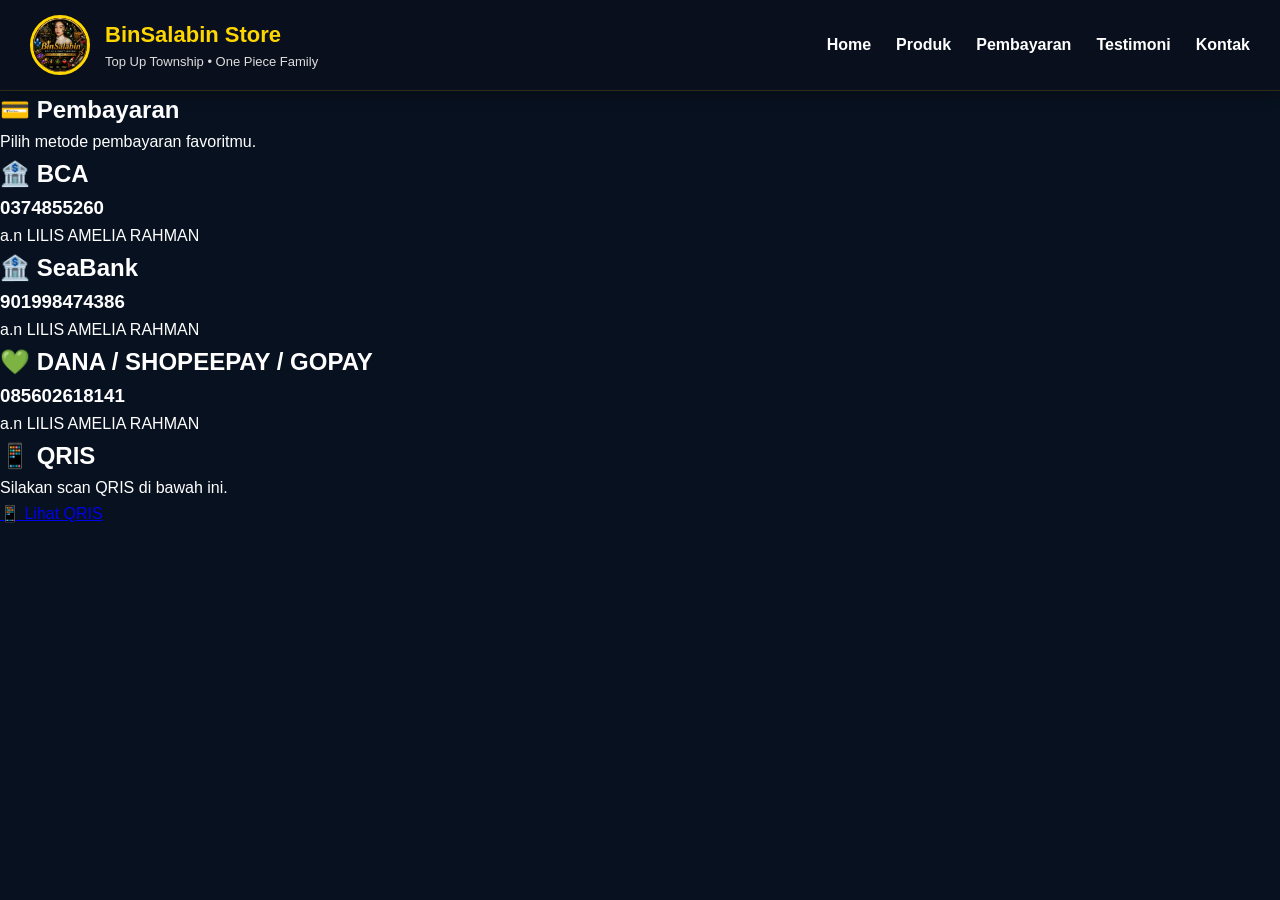
<file: pembayaran.html>
<!DOCTYPE html>
<html lang="id">
<head>
<meta charset="UTF-8">
<meta name="viewport" content="width=device-width, initial-scale=1.0">

<title>Pembayaran - BinSalabin Store</title>

<link rel="stylesheet" href="style.css">

</head>
<body>

<nav class="navbar">

<div class="logo-area">
<img src="images/IMG-20260618-WA0028.jpg" class="logo">

<div class="brand">
<h2>BinSalabin Store</h2>
<p>Top Up Township • One Piece Family</p>
</div>

</div>

<ul>
<li><a href="index.html">Home</a></li>
<li><a href="produk.html">Produk</a></li>
<li><a href="pembayaran.html">Pembayaran</a></li>
<li><a href="testimoni.html">Testimoni</a></li>
<li><a href="kontak.html">Kontak</a></li>
</ul>

</nav>

<section class="payment-page">

<h1>💳 Pembayaran</h1>

<p>Pilih metode pembayaran favoritmu.</p>

<div class="payment-grid">

<div class="payment-card">
<h2>🏦 BCA</h2>

<h3>0374855260</h3>

<p>a.n LILIS AMELIA RAHMAN</p>

</div>

<div class="payment-card">

<h2>🏦 SeaBank</h2>

<h3>901998474386</h3>

<p>a.n LILIS AMELIA RAHMAN</p>

</div>

<div class="payment-card">

<h2>💚 DANA / SHOPEEPAY / GOPAY</h2>

<h3>085602618141</h3>

<p>a.n LILIS AMELIA RAHMAN</p>

</div>

<div class="payment-card">

<h2>📱 QRIS</h2>

<p>Silakan scan QRIS di bawah ini.</p>

<a href="images/Pembayaran.jpeg" target="_blank" class="btn-qris">
    📱 Lihat QRIS
</a>

</div>

</div>

</section>

</body>
</html>
</file>
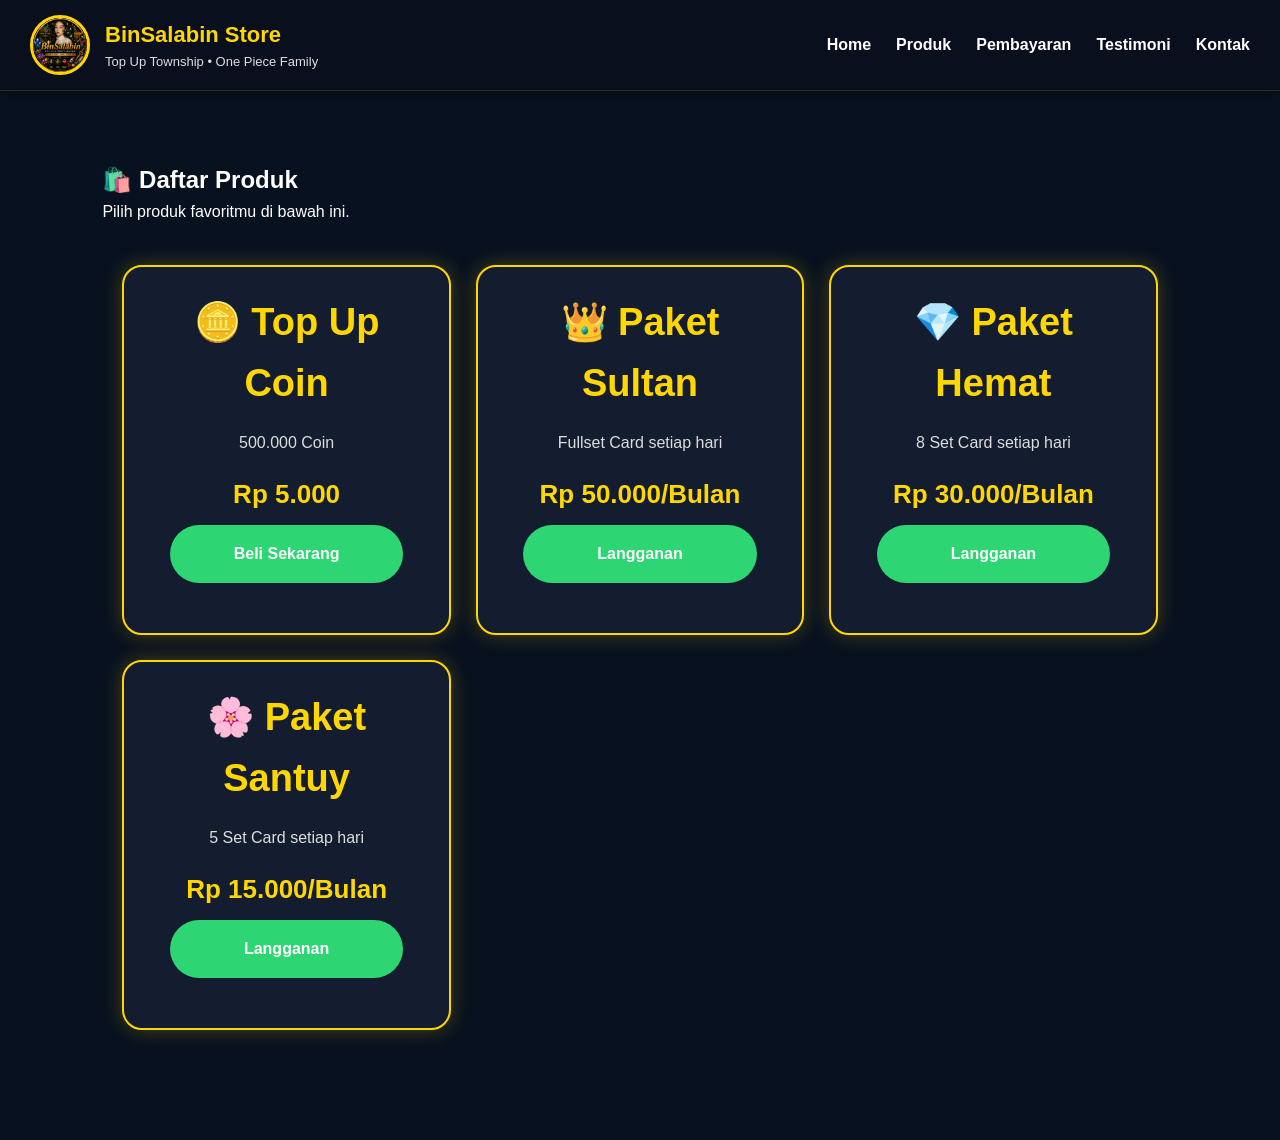
<file: produk.html>
<!DOCTYPE html>
<html lang="id">
<head>
<meta charset="UTF-8">
<meta name="viewport" content="width=device-width, initial-scale=1.0">
<title>Produk - BinSalabin Store</title>

<link rel="stylesheet" href="style.css">

</head>

<body>

<nav class="navbar">

<div class="logo-area">
<img src="images/IMG-20260618-WA0028.jpg" class="logo">

<div class="brand">
<h2>BinSalabin Store</h2>
<p>Top Up Township • One Piece Family</p>
</div>

</div>

<ul>
<li><a href="index.html">Home</a></li>
<li><a href="produk.html" class="active">Produk</a></li>
<li><a href="index.html#payment">Pembayaran</a></li>
<li><a href="index.html#testimoni">Testimoni</a></li>
<li><a href="index.html#kontak">Kontak</a></li>
</ul>

</nav>

<section class="products">

<h1>🛍️ Daftar Produk</h1>
<p>Pilih produk favoritmu di bawah ini.</p>

<div class="product-grid">

<div class="product-card">
<h2>🪙 Top Up Coin</h2>
<p>500.000 Coin</p>
<h3>Rp 5.000</h3>
<a href="https://wa.me/6287897305245?text=Saya%20ingin%20membeli%20500.000%20Coin" class="btn">Beli Sekarang</a>
</div>

<div class="product-card">
<h2>👑 Paket Sultan</h2>
<p>Fullset Card setiap hari</p>
<h3>Rp 50.000/Bulan</h3>
<a href="https://wa.me/6287897305245?text=Saya%20ingin%20berlangganan%20Paket%20Sultan" class="btn">Langganan</a>
</div>

<div class="product-card">
<h2>💎 Paket Hemat</h2>
<p>8 Set Card setiap hari</p>
<h3>Rp 30.000/Bulan</h3>
<a href="https://wa.me/6287897305245?text=Saya%20ingin%20berlangganan%20Paket%20Hemat" class="btn">Langganan</a>
</div>

<div class="product-card">
<h2>🌸 Paket Santuy</h2>
<p>5 Set Card setiap hari</p>
<h3>Rp 15.000/Bulan</h3>
<a href="https://wa.me/6287897305245?text=Saya%20ingin%20berlangganan%20Paket%20Santuy" class="btn">Langganan</a>
</div>

</div>

</section>
</file>
<file: style.css>
*{
margin:0;
padding:0;
box-sizing:border-box;
font-family:Arial,Helvetica,sans-serif;
}

body{
background:#08111f;
color:#fff;
line-height:1.6;
}

.hero{
position:relative;
}

.hero-img{
width:100%;
height:320px;
object-fit:cover;
display:block;
}

.overlay{
position:absolute;
top:0;
left:0;
width:100%;
height:100%;
background:rgba(0,0,0,.55);
display:flex;
flex-direction:column;
justify-content:center;
align-items:center;
text-align:center;
padding:20px;
}

.overlay h1{
font-size:38px;
color:#FFD700;
margin-bottom:10px;
}

.overlay p{
font-size:18px;
margin-bottom:20px;
}

.btn{
    display:inline-block;
    margin-top:25px;
    background:#2ED573;
    color:white;
    padding:16px 40px;
    border-radius:50px;
    font-weight:bold;
    text-decoration:none;
    transition:.3s;
}

.btn:hover{
    transform:scale(1.05);
    box-shadow:0 0 25px rgba(46,213,115,.5);
}

.container{
max-width:1200px;
margin:auto;
padding:40px 20px;
}

.container h2{
text-align:center;
margin-bottom:30px;
color:#FFD700;
}

.grid{
display:grid;
grid-template-columns:repeat(auto-fit,minmax(260px,1fr));
gap:20px;
}

.card{
background:#122033;
border-radius:18px;
overflow:hidden;
box-shadow:0 10px 25px rgba(0,0,0,.35);
transition:.3s;
}

.card:hover{
transform:translateY(-8px);
}

.card img{
width:100%;
display:block;
}

.card h3{
padding:15px;
color:#FFD700;
}

.card p{
padding:0 15px 20px;
}

.contact{
background:#0d1728;
padding:50px 20px;
text-align:center;
}

.contact h2{
color:#FFD700;
margin-bottom:15px;
}

footer{
background:#050b15;
padding:25px;
text-align:center;
color:#bbb;
}

@media(max-width:768px){

.hero-img{
height:220px;
}

.overlay h1{
font-size:28px;
}

.overlay p{
font-size:15px;
}

}
/* ===== NAVBAR PREMIUM ===== */

.navbar{
position:fixed;
top:0;
left:0;
width:100%;
padding:15px 25px;
display:flex;
justify-content:space-between;
align-items:center;
background:rgba(8,17,31,.85);
backdrop-filter:blur(12px);
z-index:999;
box-shadow:0 3px 15px rgba(0,0,0,.3);
}.grid{
    display:grid;
    grid-template-columns:repeat(auto-fit,minmax(280px,1fr));
    gap:25px;
    margin-top:30px;
}

.card{
    background:#111827;
    border-radius:18px;
    overflow:hidden;
    box-shadow:0 10px 25px rgba(0,0,0,.35);
    transition:.3s;
    position:relative;
}

.card:hover{
    transform:translateY(-8px);
    box-shadow:0 15px 35px rgba(255,215,0,.35);
}

.card img{
    width:100%;
    display:block;
}

.card h3{
    color:#FFD700;
    text-align:center;
    margin:18px 10px 8px;
}

.card p{
    text-align:center;
    color:#ddd;
    margin-bottom:18px;
}

.badge{
    position:absolute;
    top:15px;
    left:15px;
    background:#ff3b30;
    color:#fff;
    padding:6px 12px;
    border-radius:20px;
    font-size:12px;
    font-weight:bold;
}

.card .btn{
    display:block;
    width:80%;
    margin:0 auto 20px;
    text-align:center;
}

.logo{
font-size:22px;
font-weight:bold;
color:#FFD700;
}

.navbar ul{
display:flex;
list-style:none;
gap:20px;
}

.navbar a{
color:white;
text-decoration:none;
font-weight:bold;
transition:.3s;
}

.navbar a:hover{
color:#FFD700;
}

.hero{
margin-top:70px;
}
.wa-float{

position:fixed;

bottom:25px;

right:20px;

width:65px;

height:65px;

background:#25D366;

border-radius:50%;

display:flex;

align-items:center;

justify-content:center;

box-shadow:0 10px 25px rgba(0,0,0,.35);

z-index:9999;

transition:.3s;
    /* ===========================
   BIN SALABIN STORE V2
=========================== */

.features,
.payment{
    padding:60px 20px;
    text-align:center;
}

.features h2,
.payment h2{
    color:#ffd700;
    font-size:32px;
    margin-bottom:40px;
}

.feature-grid,
.payment-grid{
    display:grid;
    grid-template-columns:repeat(auto-fit,minmax(220px,1fr));
    gap:20px;
    max-width:1100px;
    margin:auto;
}

.feature,
.pay-card{
    background:#141d2d;
    border:1px solid rgba(255,215,0,.15);
    border-radius:18px;
    padding:25px;
    transition:.3s;
}

.feature:hover,
.pay-card:hover{
    transform:translateY(-6px);
    box-shadow:0 12px 30px rgba(255,215,0,.15);
}

.feature h3,
.pay-card h3{
    color:#ffd700;
    margin-bottom:12px;
}

.feature p,
.pay-card p{
    color:#d8d8d8;
    line-height:1.6;
}

}

.wa-float:hover{

transform:scale(1.1);

}
/* ===========================
   NAVBAR PREMIUM V2
=========================== */

.navbar{
    position:sticky;
    top:0;
    z-index:1000;
    display:flex;
    justify-content:space-between;
    align-items:center;
    padding:15px 30px;
    background:rgba(10,16,30,.95);
    backdrop-filter:blur(10px);
    border-bottom:1px solid rgba(255,215,0,.15);
}

.logo-area{
    display:flex;
    align-items:center;
    gap:15px;
}

.logo{
    width:60px;
    height:60px;
    border-radius:50%;
    object-fit:cover;
    border:3px solid #FFD700;
}

.brand h2{
    color:#FFD700;
    margin:0;
    font-size:22px;
}

.brand p{
    color:#ddd;
    margin:0;
    font-size:13px;
}

.navbar ul{
    display:flex;
    gap:25px;
    list-style:none;
}

.navbar ul li a{
    text-decoration:none;
    color:white;
    font-weight:bold;
    transition:.3s;
}

.navbar ul li a:hover{
    color:#FFD700;
}

.wa-btn{
    background:#25D366;
    color:white;
    text-decoration:none;
    padding:12px 22px;
    border-radius:30px;
    font-weight:bold;
    transition:.3s;
}

.wa-btn:hover{
    transform:scale(1.05);
}

/* ===========================
   HERO
=========================== */

.hero{
    display:grid;
    grid-template-columns:1fr 1fr;
    align-items:center;
    gap:40px;
    padding:80px 8%;
}

.hero-text h1{
    color:#FFD700;
    font-size:48px;
    margin-bottom:15px;
}

.hero-text h3{
    color:#fff;
    margin-bottom:20px;
}

.hero-text p{
    color:#ddd;
    line-height:1.8;
    margin-bottom:30px;
}

.hero-image img{
    width:100%;
    border-radius:25px;
    box-shadow:0 20px 40px rgba(0,0,0,.4);
}

@media(max-width:900px){

.hero{
    grid-template-columns:1fr;
    text-align:center;
}

.navbar{
    flex-direction:column;
    gap:15px;
}

.navbar ul{
    flex-wrap:wrap;
    justify-content:center;
}

}
/* ==========================
   PRODUK PREMIUM
========================== */

.products{
    padding:70px 8%;
    background:#08111f;
}

.products h2{
    text-align:center;
    color:#FFD700;
    font-size:38px;
    margin-bottom:45px;
}

.product-grid{
    display:grid;
    grid-template-columns:repeat(auto-fit,minmax(270px,1fr));
    gap:30px;
}

.product-card{
    background:#121d2e;
    border-radius:22px;
    overflow:hidden;
    position:relative;
    transition:.35s;
    box-shadow:0 12px 30px rgba(0,0,0,.35);
}

.product-card:hover{
    transform:translateY(-10px);
    box-shadow:0 18px 40px rgba(255,215,0,.18);
}

.product-card img{
    width:100%;
    display:block;
}

.product-card h3{
    color:#FFD700;
    text-align:center;
    margin:18px 0 10px;
    font-size:26px;
}

.product-card p{
    color:#ddd;
    text-align:center;
    padding:0 20px;
    line-height:1.7;
}

.product-card h4{
    color:#fff;
    text-align:center;
    margin:18px 0;
    font-size:24px;
}

.product-card .btn{
    display:block;
    width:85%;
    margin:0 auto 25px;
    text-align:center;
}

.badge{
    position:absolute;
    top:15px;
    left:15px;
    background:#ff3b30;
    color:white;
    padding:8px 16px;
    border-radius:30px;
    font-weight:bold;
    font-size:13px;
}
.stats{
    display:grid;
    grid-template-columns:repeat(2,1fr);
    gap:15px;
    margin:40px 20px;
}

.stat-box{
    background:#121b2d;
    border:2px solid rgba(255,215,0,.15);
    border-radius:20px;
    padding:25px 15px;
    text-align:center;
    transition:.35s;
}

.stat-box:hover{
    transform:translateY(-8px);
    border-color:#FFD700;
    box-shadow:0 0 25px rgba(255,215,0,.35);
}

.stat-box h3{
    color:#ffd700;
    font-size:24px;
    margin-bottom:8px;
}

.stat-box p{
    color:#ddd;
    font-size:15px;
}
/* Floating WhatsApp */

.floating-wa{
position:fixed;
bottom:20px;
right:20px;
width:60px;
height:60px;
background:#25D366;
border-radius:50%;
display:flex;
justify-content:center;
align-items:center;
font-size:30px;
text-decoration:none;
color:white;
box-shadow:0 8px 25px rgba(37,211,102,.45);
z-index:9999;
animation:waPulse 2s infinite;
transition:.3s;
}

.floating-wa:hover{
transform:scale(1.1);
}

@keyframes waPulse{
0%{
transform:scale(1);
}
50%{
transform:scale(1.08);
box-shadow:0 0 25px rgba(37,211,102,.7);
}
100%{
transform:scale(1);
}
}
/* ========================= */
/* PROMO BANNER */
/* ========================= */

.promo-banner{
    margin:20px;
    border-radius:25px;
    overflow:hidden;
    background:linear-gradient(135deg,#FFD700,#FFB300);
    box-shadow:0 10px 30px rgba(255,215,0,.25);
    text-align:center;
    padding:35px 20px;
}

.promo-slide h2{
    color:#111;
    font-size:28px;
    margin-bottom:10px;
    font-weight:bold;
}

.promo-slide p{
    color:#222;
    font-size:17px;
    margin-bottom:20px;
}

.promo-slide .btn{
    display:inline-block;
    background:#121b2d;
    color:#FFD700;
    padding:12px 28px;
    border-radius:40px;
    text-decoration:none;
    font-weight:bold;
    transition:.3s;
}

.promo-slide .btn:hover{
    transform:scale(1.05);
    background:#000;
}

.promo-slide{
    animation:fadeBanner 1s ease;
}

@keyframes fadeBanner{
    from{
        opacity:0;
        transform:translateY(15px);
    }
    to{
        opacity:1;
        transform:translateY(0);
    }
}
/* ===========================
   LOADING SCREEN
=========================== */

#loader{
    position:fixed;
    top:0;
    left:0;
    width:100%;
    height:100%;
    background:#08111f;
    display:flex;
    flex-direction:column;
    justify-content:center;
    align-items:center;
    z-index:99999;
}

.loader-logo{
    width:120px;
    height:120px;
    border-radius:50%;
    border:4px solid #FFD700;
    animation:spin 2s linear infinite;
    margin-bottom:20px;
}

#loader h2{
    color:#FFD700;
    margin-bottom:10px;
}

#loader p{
    color:white;
}

@keyframes spin{
    from{
        transform:rotate(0deg);
    }
    to{
        transform:rotate(360deg);
    }
}
/* =========================
   HALAMAN PRODUK
========================= */

.product-grid{
    display:grid;
    grid-template-columns:repeat(auto-fit,minmax(280px,1fr));
    gap:25px;
    padding:40px 20px;
}

.product-card{
    background:#141c2f;
    border:2px solid #FFD700;
    border-radius:20px;
    padding:25px;
    text-align:center;
    box-shadow:0 0 20px rgba(255,215,0,.25);
    transition:.3s;
}

.product-card:hover{
    transform:translateY(-8px);
    box-shadow:0 0 35px rgba(255,215,0,.5);
}

.product-card h2{
    color:#FFD700;
    margin-bottom:15px;
}

.product-card p{
    color:#ddd;
    /* ==========================
   HALAMAN PEMBAYARAN
========================== */

.payment-page{
    padding:50px 20px;
    text-align:center;
}

.payment-grid{
    display:grid;
    grid-template-columns:repeat(auto-fit,minmax(280px,1fr));
    gap:25px;
    padding:40px 20px;
}

.payment-card{
    background:#141c2f;
    border:2px solid #FFD700;
    border-radius:20px;
    padding:25px;
    box-shadow:0 0 20px rgba(255,215,0,.25);
    transition:.3s;
}

.payment-card:hover{
    transform:translateY(-8px);
    box-shadow:0 0 35px rgba(255,215,0,.5);
}

.payment-card h2{
    color:#FFD700;
    margin-bottom:15px;
}

.payment-card h3{
    color:#3BE477;
    margin:15px 0;
    font-size:28px;
}

.payment-card p{
    color:#ddd;
}

.qris{
    width:180px;
    height:auto;
    display:block;
    margin:20px auto;
    border-radius:15px;
    border:3px solid #FFD700;
}
    
.product-card h3{
    color:#3BE477;
    margin:15px 0;
    font-size:28px;
}
.btn-qris{
    display:inline-block;
    margin-top:20px;
    padding:15px 35px;
    background:#FFD700;
    color:#141c2f;
    text-decoration:none;
    font-weight:bold;
    font-size:18px;
    border-radius:50px;
    transition:.3s;
}

.btn-qris:hover{
    background:#3BE477;
    color:#fff;
    transform:translateY(-3px);
}
/* Tombol WhatsApp */
.wa-float{
    position:fixed;
    bottom:20px;
    right:20px;
    width:60px;
    height:60px;
    background:#25D366;
    color:white;
    border-radius:50%;
    display:flex;
    justify-content:center;
    align-items:center;
    font-size:32px;
    text-decoration:none;
    box-shadow:0 5px 15px rgba(0,0,0,.3);
    z-index:999;
    transition:.3s;
}

.wa-float:hover{
    transform:scale(1.1);
}
/* ===== HERO PREMIUM ===== */

.hero-premium{
    text-align:center;
    padding:70px 20px;
    background:linear-gradient(180deg,#0b1325,#08111f);
}

.hero-premium h1{
    color:#FFD700;
    font-size:42px;
    margin-bottom:15px;
}

.hero-premium p{
    color:#ddd;
    font-size:20px;
    margin-bottom:35px;
}

.hero-btn{
    display:flex;
    justify-content:center;
    gap:20px;
    flex-wrap:wrap;
}

.btn-order,
.btn-produk{

    padding:16px 34px;

    border-radius:50px;

    text-decoration:none;

    font-weight:bold;

    transition:.3s;

    font-size:18px;

}

.btn-order{

    background:#25D366;

    color:white;

}

.btn-order:hover{

    transform:translateY(-4px);

}

.btn-produk{

    background:#FFD700;

    color:#111;

}

.btn-produk:hover{

    transform:translateY(-4px);

}
.trust{
    margin-top:20px;
    margin-bottom:25px;
    color:#ddd;
    font-size:16px;
    text-align:center;
    line-height:1.8;
}
</file>
